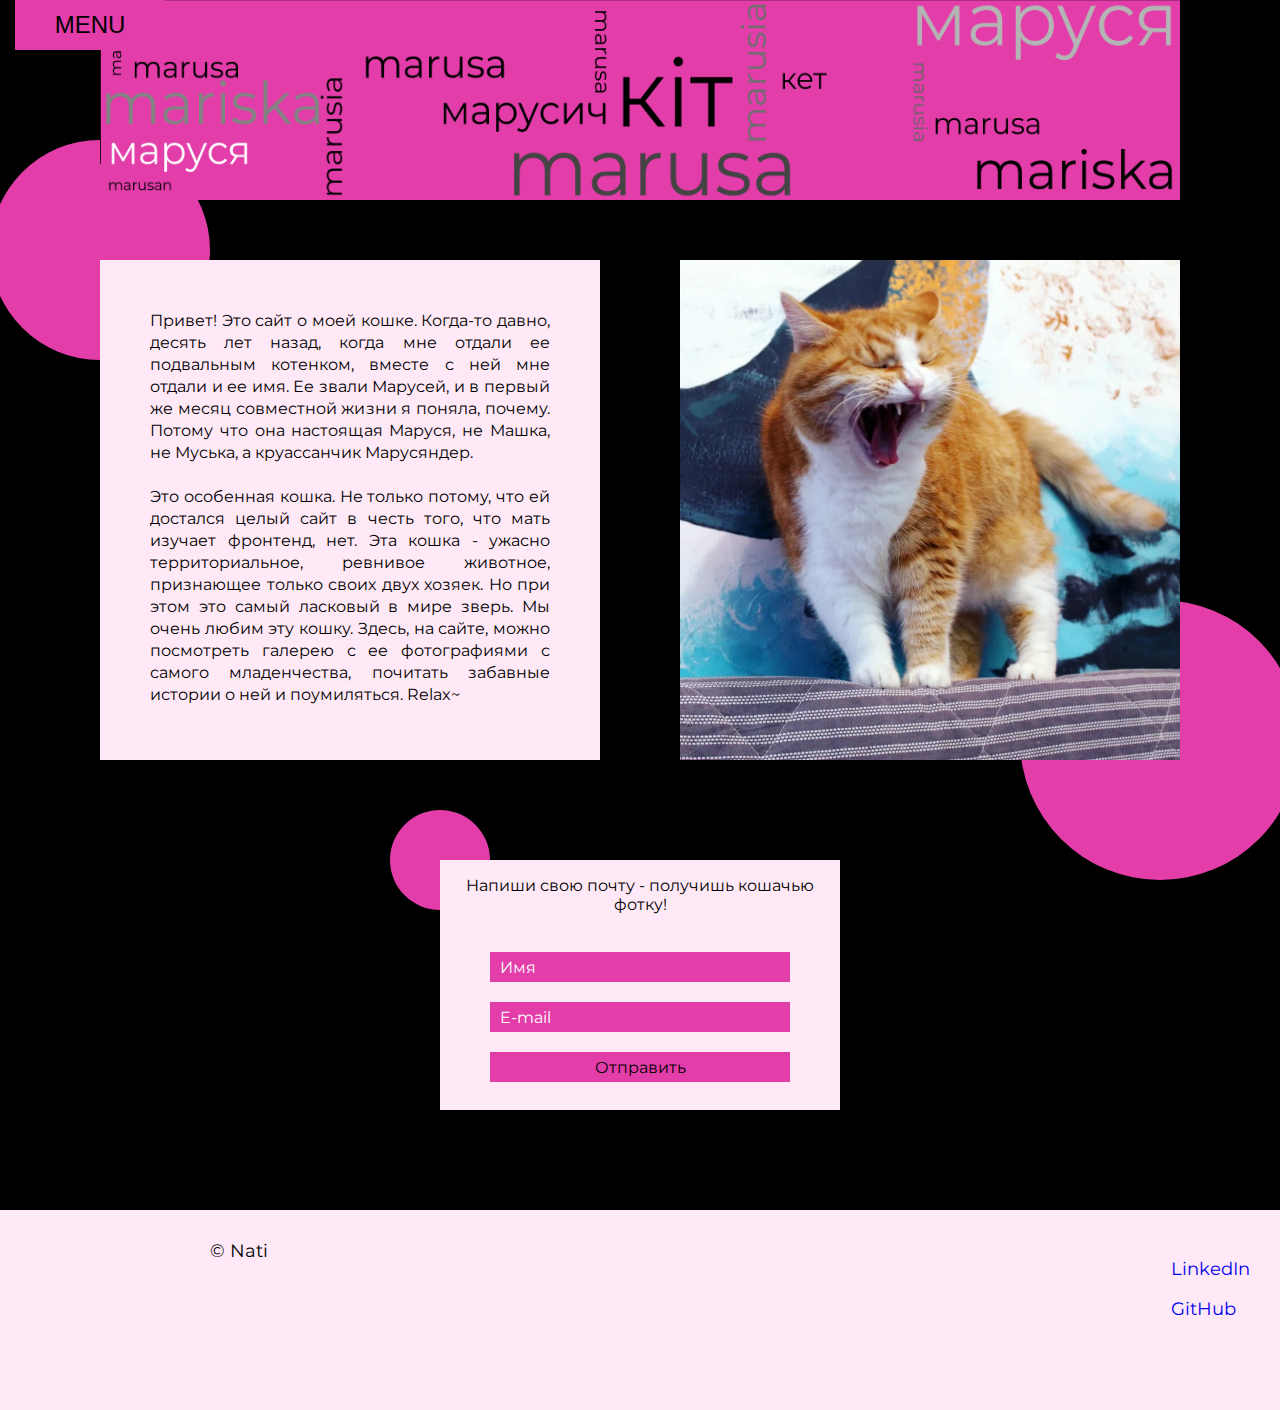
<file: index.html>
<!DOCTYPE html>
<html lang="ru">

  <head>
    <meta charset="UTF-8">
    <meta name="viewport" content="width=device-width, initial-scale=1.0">
    <link rel="preconnect" href="https://fonts.gstatic.com">
    <link href="https://fonts.googleapis.com/css2?family=Montserrat:wght@300;400&display=swap" rel="stylesheet">
    <link rel="stylesheet" href="blocks/index.css">
    <title>purr purr</title>
  </head>

  <body class="body">
    <header>
      <div class="menu">
        <button class="menu__button">
          <p class="menu__button-text">MENU</p>
          <nav class="menu__dropdown">
            <a class="menu__link" href="index.html">Главная</a>
            <a class="menu__link" href="#">История</a>
            <a class="menu__link" href="gallery.html">Галерея</a>
            <a class="menu__link" href="#">Контакты</a>
          </nav>
        </button>

      </div>
    </header>

    <content class="content">
      <div class="content__menu-block">
      </div>
      <img class="content__image" src="images/header2.png">
      <div class="content__two-blocks">
        <div class="content__block">
          <div class="content__text-container">
            <h1 class="content__story">
              Привет! Это сайт о моей кошке. Когда-то давно, десять лет назад, когда мне отдали ее 
              подвальным котенком, вместе с ней мне отдали и ее имя. Ее звали Марусей, и в первый же месяц совместной жизни
              я поняла, почему. Потому что она настоящая Маруся, не Машка, не Муська, а круассанчик Марусяндер.<br><br>
              Это особенная кошка. Не только потому, что ей достался целый сайт в честь того, что мать
              изучает фронтенд, нет. Эта кошка - ужасно территориальное, ревнивое животное, признающее только своих двух хозяек. 
              Но при этом это самый ласковый в мире зверь. Мы очень любим эту кошку. Здесь, на сайте, можно посмотреть галерею с ее
              фотографиями с самого младенчества, почитать забавные истории о ней и поумиляться. Relax~
            </h1>
          </div>
          <div class="content__circles one-circle">
          </div>
        </div>
        <div class="content__block">
          <img class="cat-face__image" src="images/IMG_20220604_203722_709.jpg">
        <div class="content__circles three-circle">
        </div>
        </div>
      </div>
      <div class="content__form">
        <p class="content__form-title">
          Напиши свою почту - получишь кошачью фотку!
        </p>
        <form class="content__form-input">
          <input class="content__input" type="text" checked placeholder="Имя" name="name">
          <input class="content__input" type="email" placeholder="E-mail" name="email">
          <button class="content__button-submit" type="submit">
            Отправить
          </button>
        </form>
        <div class="content__circles two-circle">
        </div>
      </div>
    </content>

    <footer class="footer">
      <p class="footer__copyright">
        © Nati
      </p>
      <nav class="footer__links">
        <p>
          <a class="footer__link" target="blank" href="https://www.linkedin.com/in/natalya-gayduk-5a4211257/">LinkedIn</a>
        </p>
        <p>
          <a class="footer__link" target="blank" href="https://github.com/natagaiduk">GitHub</a>
        </p>
      </nav>
    </footer>
  </body>
</file>
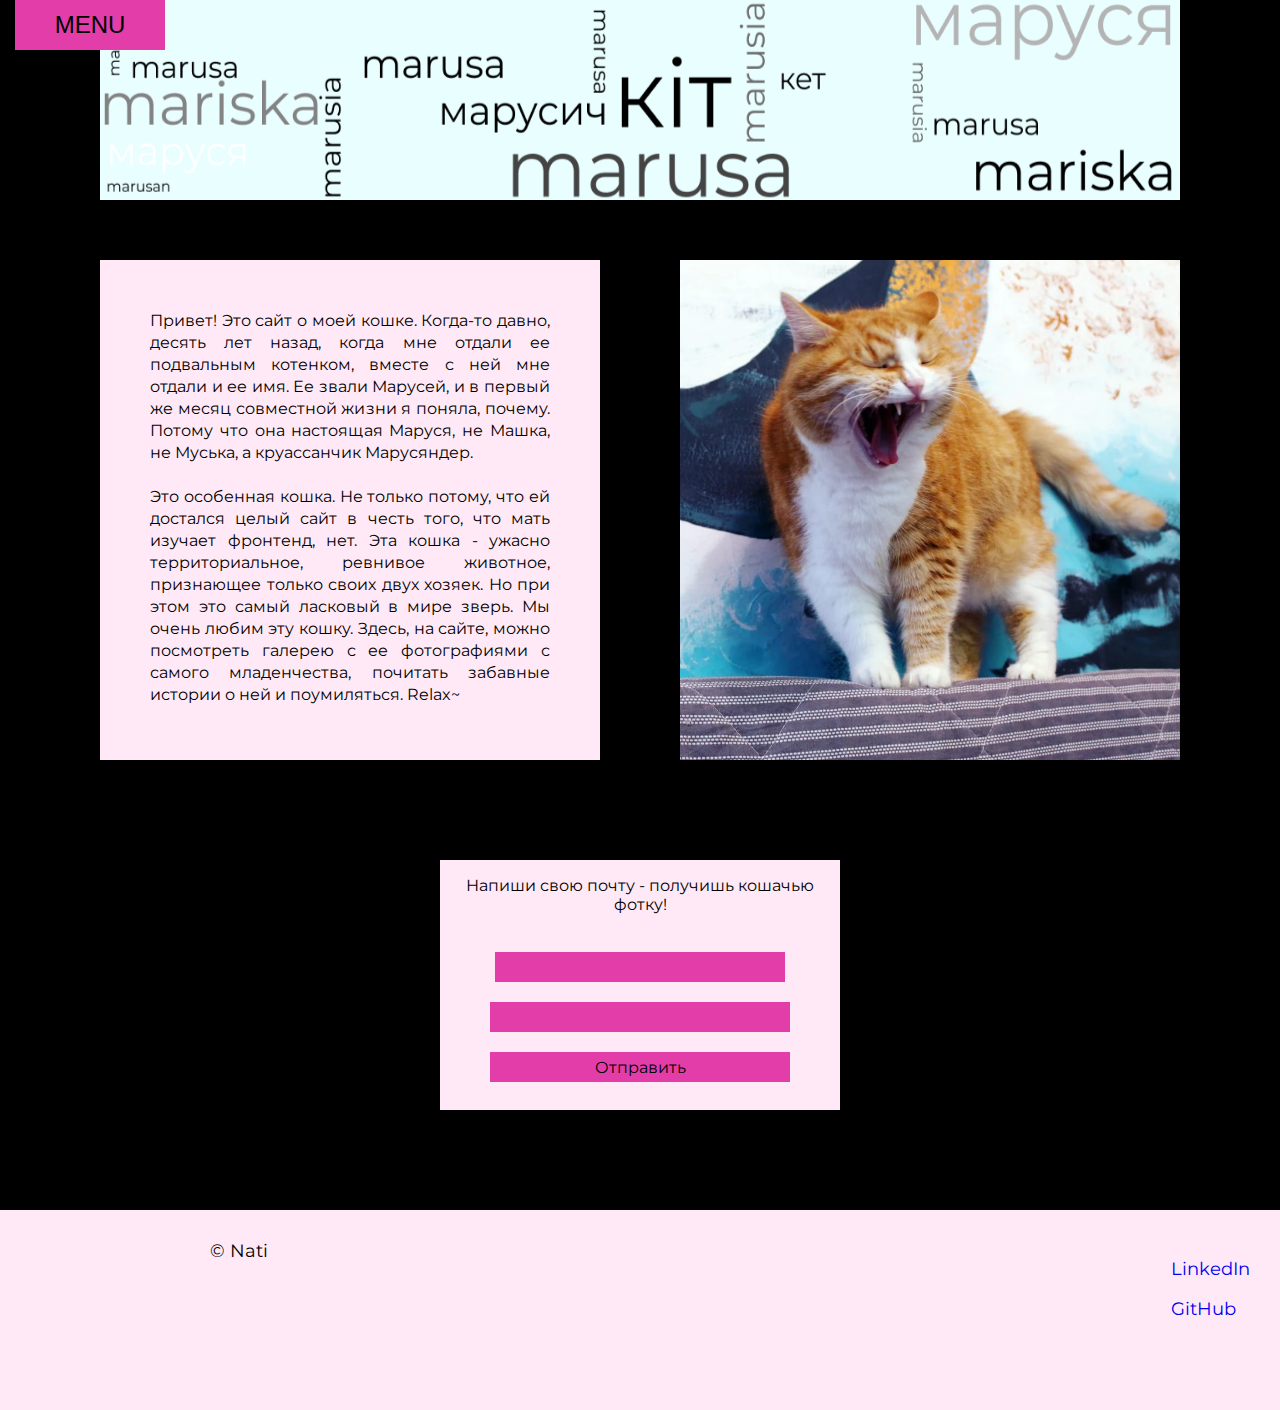
<file: pages/index.html>
<!DOCTYPE html>
<html lang="ru">

  <head>
    <meta charset="UTF-8">
    <meta name="viewport" content="width=device-width, initial-scale=1.0">
    <link rel="preconnect" href="https://fonts.gstatic.com">
    <link href="https://fonts.googleapis.com/css2?family=Montserrat:wght@300;400&display=swap" rel="stylesheet">
    <link rel="stylesheet" href="../blocks/index.css">
    <title>purr purr</title>
  </head>

  <body class="body">
    <header>
      <div class="menu">
        <button class="menu__button">
          <p class="menu__button-text">MENU</p>
          <nav class="menu__dropdown">
            <a class="menu__link" href="#">Главная</a>
            <a class="menu__link" href="#">История</a>
            <a class="menu__link" href="#">Галерея</a>
            <a class="menu__link" href="#">Контакты</a>
          </nav>
        </button>

      </div>
    </header>

    <content class="content">
      <img class="content__image" src="../images/header.png">
      <div class="content__two-blocks">
        <div class="content__block">
          <div class="content__text-container">
            <p class="content__story">
              Привет! Это сайт о моей кошке. Когда-то давно, десять лет назад, когда мне отдали ее 
              подвальным котенком, вместе с ней мне отдали и ее имя. Ее звали Марусей, и в первый же месяц совместной жизни
              я поняла, почему. Потому что она настоящая Маруся, не Машка, не Муська, а круассанчик Марусяндер.<br><br>
              Это особенная кошка. Не только потому, что ей достался целый сайт в честь того, что мать
              изучает фронтенд, нет. Эта кошка - ужасно территориальное, ревнивое животное, признающее только своих двух хозяек. 
              Но при этом это самый ласковый в мире зверь. Мы очень любим эту кошку. Здесь, на сайте, можно посмотреть галерею с ее
              фотографиями с самого младенчества, почитать забавные истории о ней и поумиляться. Relax~
            </p>
          </div>
        </div>
        <div class="content__block">
          <img class="cat-face__image" src="../images/IMG_20220604_203722_709.jpg">
        </div>
      </div>
      <div class="content__form">
        <p class="content__form-title">
          Напиши свою почту - получишь кошачью фотку!
        </p>
        <form class="content__form-input">
          <input class="content__input" type="name" name="name">
          <input class="content__input" type="email" name="email">
          <button class="content__button-submit" type="submit">
            Отправить
          </button>
        </form>
      </div>
    </content>

    <footer class="footer">
      <p class="footer__copyright">
        © Nati
      </p>
      <nav class="footer__links">
        <p>
          <a class="footer__link" href="#">LinkedIn</a>
        </p>
        <p>
          <a class="footer__link" target="blank" href="https://github.com/natagaiduk">GitHub</a>
        </p>
      </nav>
    </footer>
  </body>
</file>
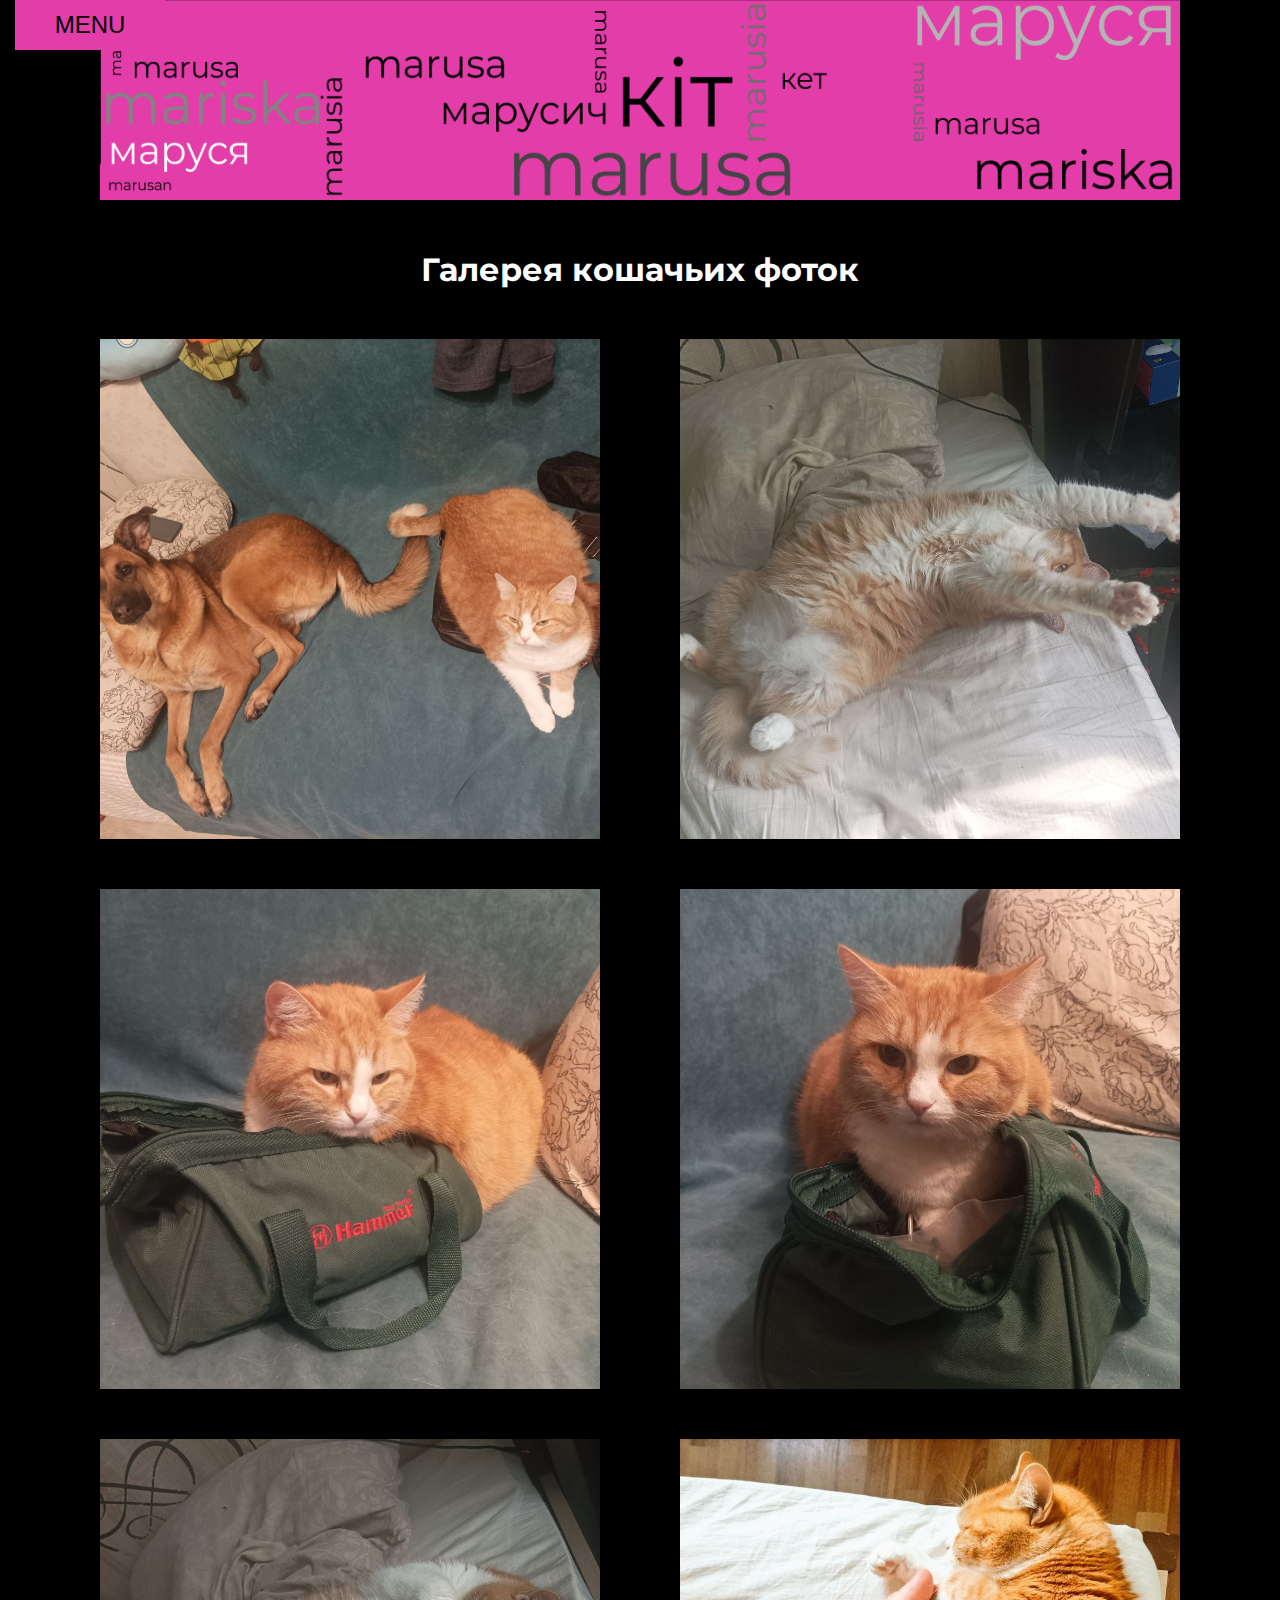
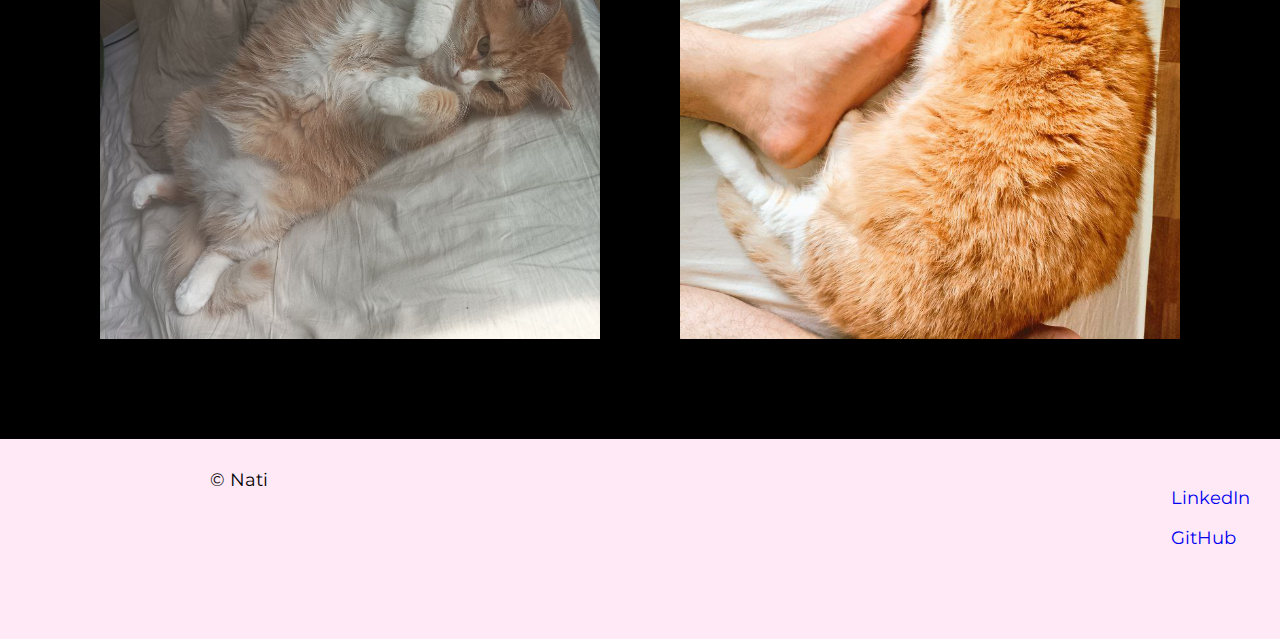
<file: gallery.html>
<head>
    <meta charset="UTF-8">
    <meta name="viewport" content="width=device-width, initial-scale=1.0">
    <link rel="preconnect" href="https://fonts.gstatic.com">
    <link href="https://fonts.googleapis.com/css2?family=Montserrat:wght@300;400&display=swap" rel="stylesheet">
    <link rel="stylesheet" href="blocks/gallery.css">
    <title>галерея кошачьих фоток</title>
  </head>


  <body class="body">
    <header>
      <div class="menu">
        <button class="menu__button">
          <p class="menu__button-text">MENU</p>
          <nav class="menu__dropdown">
            <a class="menu__link" href="index.html">Главная</a>
            <a class="menu__link" href="#">История</a>
            <a class="menu__link" href="gallery.html">Галерея</a>
            <a class="menu__link" href="#">Контакты</a>
          </nav>
        </button>

      </div>
    </header>

    <content class="content">
      <img class="content__image" src="images/header2.png">
      <h1 class="content__title">
        Галерея кошачьих фоток
      </h1>
      <div class="content__gallery">
        <img class="content__gallery-photo" alt="image" src="images/photo_2023-03-03_15-22-49.jpg">
        <img class="content__gallery-photo" alt="image" src="images/photo_2023-03-03_15-23-01.jpg">
        <img class="content__gallery-photo" alt="image" src="images/photo_2023-03-03_15-23-03.jpg">
        <img class="content__gallery-photo" alt="image" src="images/photo_2023-03-03_15-23-06.jpg">
        <img class="content__gallery-photo" alt="image" src="images/photo_2023-03-03_15-23-09.jpg">
        <img class="content__gallery-photo" alt="image" src="images/photo_2023-03-03_15-23-12.jpg">
      </div>
    </content>

    <footer class="footer">
      <p class="footer__copyright">
        © Nati
      </p>
      <nav class="footer__links">
        <p>
          <a class="footer__link" target="blank" href="https://www.linkedin.com/in/natalya-gayduk-5a4211257/">LinkedIn</a>
        </p>
        <p>
          <a class="footer__link" target="blank" href="https://github.com/natagaiduk">GitHub</a>
        </p>
      </nav>
    </footer>
  </body>
</file>
<file: blocks/index.css>
.body {
	font-family: "Montserrat", sans-serif;
	color: #black;
	background-color: black;
	margin: 0;
}

.menu {
	width: 180px;
	position: absolute;
	margin: 0;
	padding: 0;
	display: flex;
	flex-direction: column;
}

.menu__button {
	width: 150px;
	height: 50px;
	background-color: #E33DAA;
	color: #black;
	font-size: 24px;
	border: none;
	align-self: center;
	position: fixed;
}

.menu__button-text {
	margin: 0;
	align-self: center;
	padding: 10px;
}

.menu__dropdown {
	text-align: center;
	display: flex;
	flex-direction: column;
	display: none;
}

.menu__link {
	display: block;
	margin: 10px 0 0;
	background-color: #E33DAA;
	width: 150px;
	height: 30px;
	align-self: center;
	line-height: 30px;
	text-decoration: none;
	color: black;
	font-family: 'Montserrat', sans-serif;
	font-size: 18px;
}

.menu__button:hover .menu__dropdown {
	display: flex;
}

.content__circles {
	border-radius: 50%;
	background-color: #E33DAA;
}

.one-circle {
	width: 220px;
	height: 220px;
	position: absolute;
	left: -110px;
	top: -120px;
	z-index: -1;
}

.two-circle {
	width: 100px;
	height: 100px;
	position: absolute;
	left: -50px;
	top: -50px;
	z-index: -1;
}

.three-circle {
	width: 280px;
	height: 280px;
	position: absolute;
	right: -120px;
	top: 340px;
	z-index: -1;
}

.content {
	display: flex;
	flex-direction: column;
	justify-content: center;
	flex-wrap: wrap;
	margin: 0 30px 0;
}

.content__image {
	width: 1080px;
	height: 200px;
	margin: 0 auto;
}

.content__two-blocks {
	display: flex;
	flex-direction: row;
	justify-content: center;
}

.content__block {
	width: 500px;
	height: 500px;
	background-color: #E33DAA;
	display: flex;
	flex-wrap: wrap;
	justify-content: center;
	position: relative;
}

.content__block:first-child {
	margin: 60px 80px 0 0;
}

.content__block:first-child:hover .content__text-container {
	margin: -20px 20px 0 0;
	transition: 1s ease;
}

.content__block:last-child {
	margin: 60px 0 0;
}

.content__block:last-child:hover .cat-face__image {
	margin: -20px 0 60px 60px;
	transition: 1s ease;
}

.content__text-container {
	width: 500px;
	height: 500px;
	position: absolute;
	display: flex;
	align-items: center;
	justify-content: center;
	right: 0px;
	background-color: #FFE9F7;
	transition: ease 1s;
}

.content__story {
	width: 400px;
	height: 400px;
	text-align: justify;
	align-self: center;
	line-height: 22px;
	font-size: 16px;
	font-weight: normal;
}

.cat-face__image {
	width: 500px;
	height: 500px;
	background-position: cover;
	transition: ease 1s;
}

.content__form {
	width: 400px;
	height: 250px;
	margin: 100px auto;
	display: flex;
	flex-direction: column;
	background-color: #FFE9F7;
	position: relative;
}

.content__form-title {
	text-align: center;
	height: 60px;
	font-size: 16px;
}

.content__form-input {
	display: flex;
	flex-direction: column;
}

.content__input {
	width: 290px;
	height: 30px;
	align-self: center;
	border: none;
	padding: 0;
	background-color: #E33DAA;
	outline: none;
}

.content__form-input:first-child {
	margin: 150px 0 10px 0;
}

.content__input:nth-child(2) {
	margin: 20px 0 0;
}

.content__input::placeholder {
	font-family: 'Montserrat', sans-serif;
	color: white;
}

.content__input[type="text"] {
	padding: 0 0 0 10px;
	font-family: 'Montserrat', sans-serif;
	font-size: 16px;
}

.content__input[type="email"] {
	padding: 0 0 0 10px;
	font-family: 'Montserrat', sans-serif;
	font-size: 16px;
}

.content__button-submit {
	background-color: #E33DAA;
	border: none;
	width: 300px;
	height: 30px;
	align-self: center;
	margin: 20px 0 0;
	padding: 0;
	font-family: 'Montserrat', sans-serif;
	font-size: 16px;
	transition: 1s ease;
}

.content__button-submit:hover {
	transform: scale(1.1);
	transition: 1s ease;
}

.footer {
	width: 100%;
	height: 200px;
	background-color: #FFE9F7 ;
	display: flex;
	flex-direction: row;
	justify-content: space-between;
	position: absolute;
	margin: 0;
	padding: 0;
}

.footer__copyright {
	font-size: 18px;
	padding: 30px;
	margin: 0 0 0 180px;
}

.footer__links {
	font-size: 18px;
	padding: 30px;
}

.footer__link {
	text-decoration: none;
}

.footer__link:visited {
	text-decoration: none;
	color: #a10b38;
}

.footer__link:active {
	text-decoration: none;
	color: #a10b38;
}
</file>
<file: blocks/gallery.css>
.body {
	font-family: "Montserrat", sans-serif;
	color: #black;
	background-color: black;
	margin: 0;
}

.menu {
	width: 180px;
	position: absolute;
	margin: 0;
	padding: 0;
	display: flex;
	flex-direction: column;
}

.menu__button {
	width: 150px;
	height: 50px;
	background-color: #E33DAA;
	color: #black;
	font-size: 24px;
	border: none;
	align-self: center;
	position: fixed;
}

.menu__button-text {
	margin: 0;
	align-self: center;
	padding: 10px;
}

.menu__dropdown {
	text-align: center;
	display: flex;
	flex-direction: column;
	display: none;
}

.menu__link {
	display: block;
	margin: 10px 0 0;
	background-color: #E33DAA;
	width: 150px;
	height: 30px;
	align-self: center;
	line-height: 30px;
	text-decoration: none;
	color: black;
	font-family: 'Montserrat', sans-serif;
	font-size: 18px;
}

.menu__button:hover .menu__dropdown {
	display: flex;
}

.content__circles {
	border-radius: 50%;
	background-color: #E33DAA;
}

.one-circle {
	width: 220px;
	height: 220px;
	position: absolute;
	left: -110px;
	top: -120px;
	z-index: -1;
}

.two-circle {
	width: 100px;
	height: 100px;
	position: absolute;
	left: -50px;
	top: -50px;
	z-index: -1;
}

.three-circle {
	width: 280px;
	height: 280px;
	position: absolute;
	right: -120px;
	top: 340px;
	z-index: -1;
}

.content {
	display: flex;
	flex-direction: column;
	justify-content: center;
	flex-wrap: wrap;
	margin: 0 30px 0;
}

.content__title {
	color: white;
	margin: 50px auto 0;
}

.content__gallery {
	display: flex;
	flex-direction: row;
	justify-content: space-between;
	width: 1080px;
	margin: 50px auto;
	flex-wrap: wrap;
	min-height: 500px;
}

.content__gallery-photo {
	width: 500px;
	height: 500px;
	margin: 0 0 50px 0;
	object-fit: cover;
	position: relative;
	transition: 1s ease;
}

.content__gallery-photo:hover {
	transform: scale(1.5);
	object-position: center;
	object-fit: cover;
	z-index: 2;
	transition: 1s ease;
}

.content__image {
	width: 1080px;
	height: 200px;
	margin: 0 auto;
}



.footer {
	width: 100%;
	height: 200px;
	background-color: #FFE9F7 ;
	display: flex;
	flex-direction: row;
	justify-content: space-between;
	position: absolute;
	margin: 0;
	padding: 0;
}

.footer__copyright {
	font-size: 18px;
	padding: 30px;
	margin: 0 0 0 180px;
}

.footer__links {
	font-size: 18px;
	padding: 30px;
}

.footer__link {
	text-decoration: none;
}

.footer__link:visited {
	text-decoration: none;
	color: #a10b38;
}

.footer__link:active {
	text-decoration: none;
	color: #a10b38;
}
</file>
